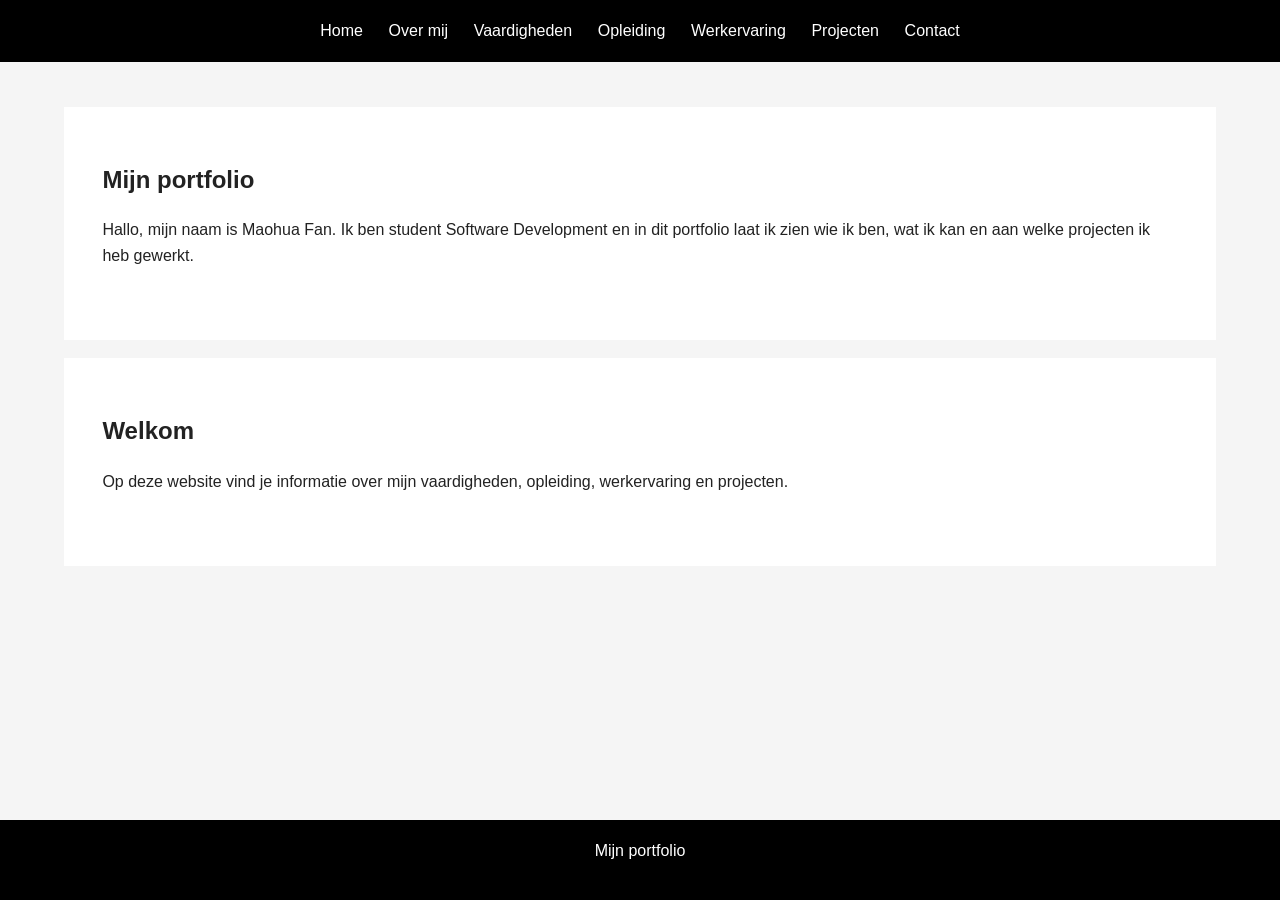
<file: Project/index.html>
<!DOCTYPE html>
<html lang="nl">
<head>
    <meta charset="UTF-8">
    <meta name="viewport" content="width=device-width, initial-scale=1.0">
    <meta name="description" content="Portfolio van Maohua Fan, Software Development student met projecten, vaardigheden, opleiding en werkervaring.">
    <title>Portfolio</title>
    <link rel="stylesheet" href="style.css">
</head>
<body>

    <header>
        <nav>
            <a href="index.html">Home</a>
            <a href="over-mij.html">Over mij</a>
            <a href="vaardigheden.html">Vaardigheden</a>
            <a href="opleiding.html">Opleiding</a>
            <a href="werkervaring.html">Werkervaring</a>
            <a href="projecten.html">Projecten</a>
            <a href="contact.html">Contact</a>
        </nav>
    </header>

    <main>

        <section>
            <h1>Mijn portfolio</h1>
            <article>
                <p>
                    Hallo, mijn naam is Maohua Fan. Ik ben student Software Development en in dit portfolio laat ik zien wie ik ben, wat ik kan en aan welke projecten ik heb gewerkt.
                </p>
            </article>
        </section>

        <section>
            <h2>Welkom</h2>
            <article>
                <p>
                    Op deze website vind je informatie over mijn vaardigheden, opleiding, werkervaring en projecten.
                </p>
            </article>
        </section>

    </main>

    <footer>
        <p>Mijn portfolio</p>
    </footer>

</body>
</html>
</file>
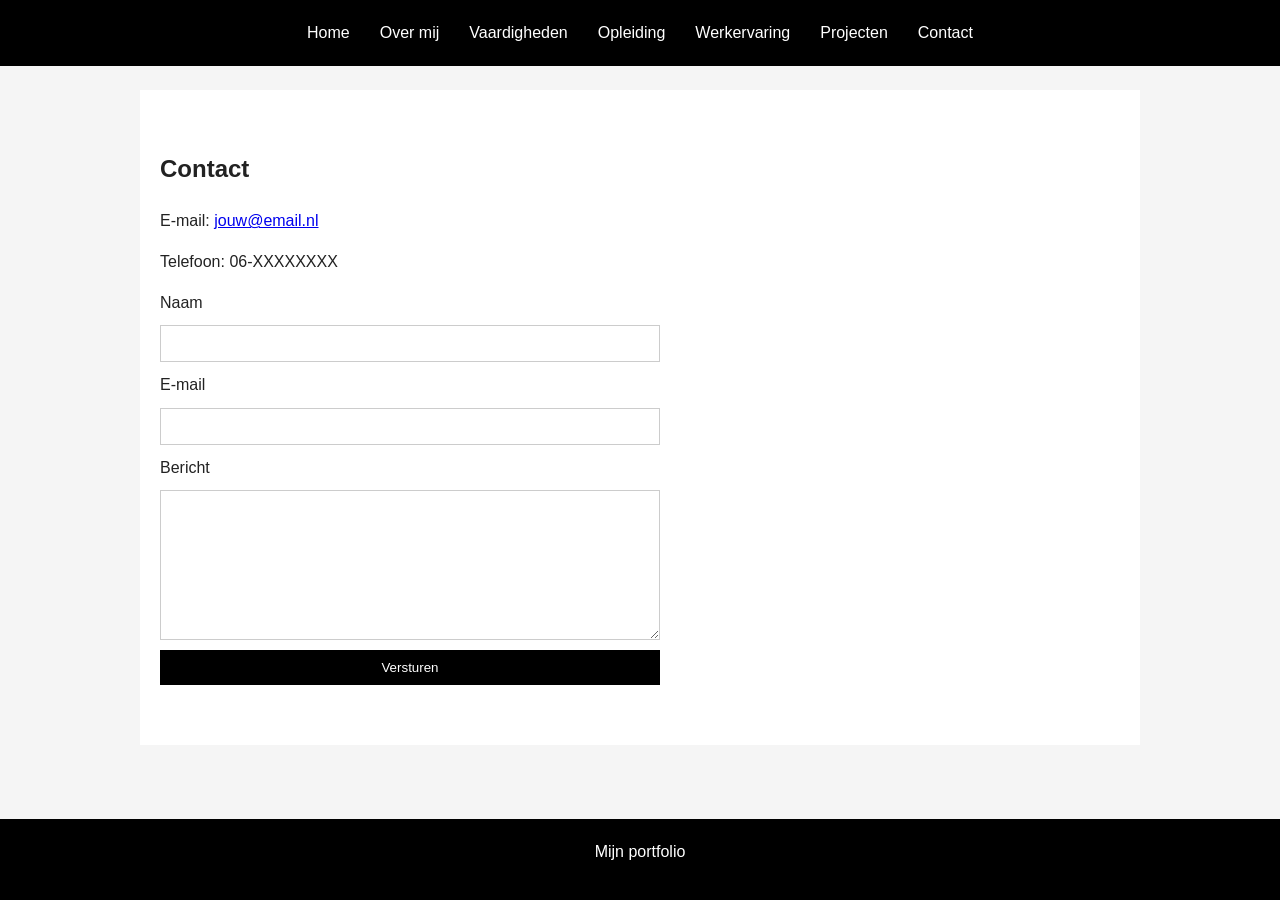
<file: contact.html>
<!DOCTYPE html>
<html lang="nl">
<head>
    <meta charset="UTF-8">
    <meta name="viewport" content="width=device-width, initial-scale=1.0">
    <title>Contact</title>
    <link rel="stylesheet" href="style.css">
</head>
<body>

    <header>
        <nav>
            <a href="index.html">Home</a>
            <a href="over-mij.html">Over mij</a>
            <a href="vaardigheden.html">Vaardigheden</a>
            <a href="opleiding.html">Opleiding</a>
            <a href="werkervaring.html">Werkervaring</a>
            <a href="projecten.html">Projecten</a>
            <a href="contact.html">Contact</a>
        </nav>
    </header>

    <main>
        <section>
            <h1>Contact</h1>
            <article>
                <p>E-mail: <a href="https://outlook.office.com/">jouw@email.nl</a></p>
                <p>Telefoon: 06-XXXXXXXX</p>
            </article>
            
            <article>
                <form>
                    <label for="naam">Naam</label>
                    <input type="text" id="naam">

                    <label for="email">E-mail</label>
                    <input type="email" id="email">

                    <label for="bericht">Bericht</label>
                    <textarea id="bericht"></textarea>

                    <button type="submit">Versturen</button>
                </form>
            </article>
            
        </section>
    </main>

    <footer>
        <p>Mijn portfolio</p>
    </footer>

</body>
</html>
</file>
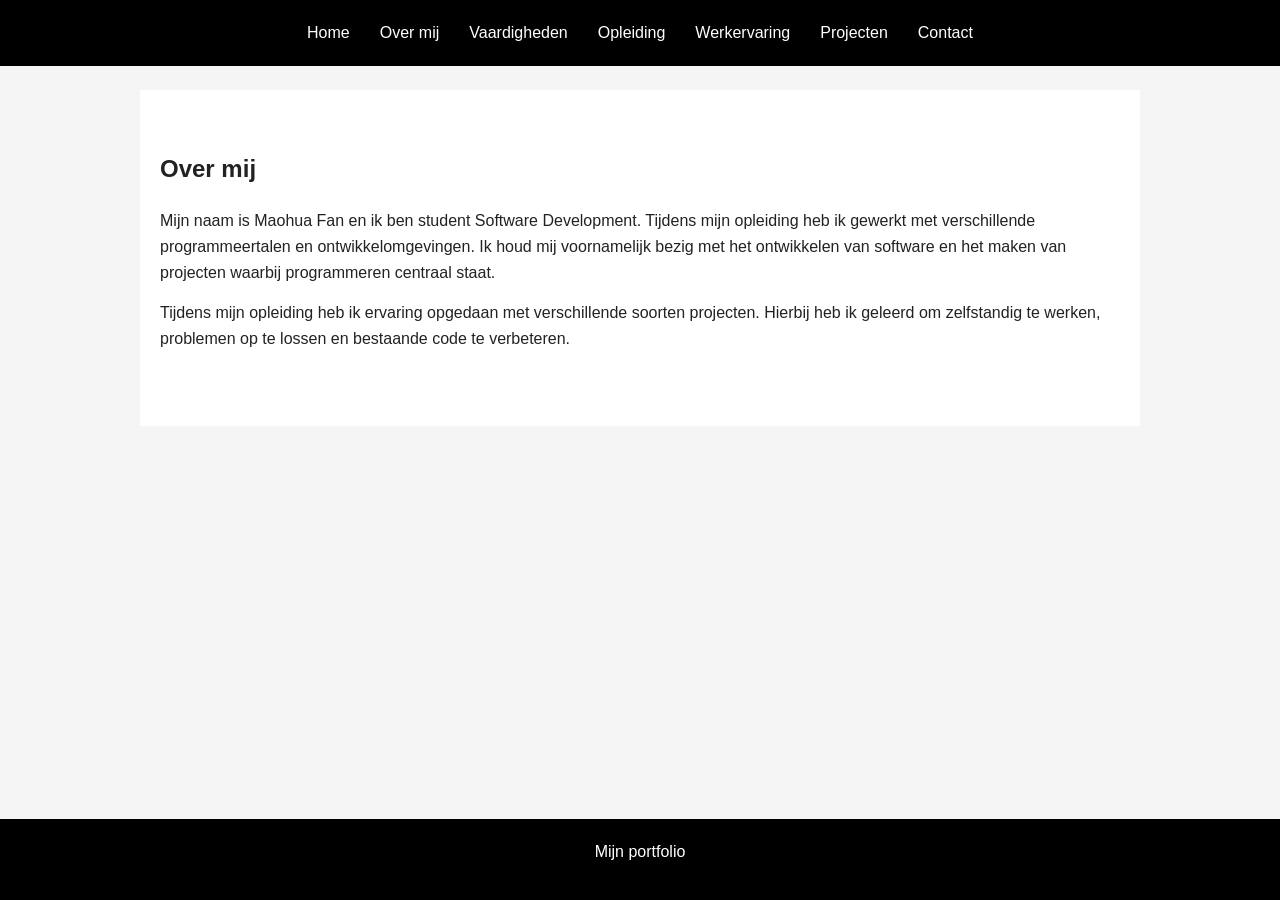
<file: over-mij.html>
<!DOCTYPE html>
<html lang="nl">
<head>
    <meta charset="UTF-8">
    <meta name="viewport" content="width=device-width, initial-scale=1.0">
    <title>Over mij</title>
    <link rel="stylesheet" href="style.css">
</head>
<body>

    <header>
        <nav>
            <a href="index.html">Home</a>
            <a href="over-mij.html">Over mij</a>
            <a href="vaardigheden.html">Vaardigheden</a>
            <a href="opleiding.html">Opleiding</a>
            <a href="werkervaring.html">Werkervaring</a>
            <a href="projecten.html">Projecten</a>
            <a href="contact.html">Contact</a>
        </nav>
    </header>

    <main>
        <section>
            <h1>Over mij</h1>
            <p>
                Mijn naam is Maohua Fan en ik ben student Software Development. Tijdens mijn opleiding heb ik gewerkt met verschillende programmeertalen en ontwikkelomgevingen. Ik houd mij voornamelijk bezig met het ontwikkelen van software en het maken van projecten waarbij programmeren centraal staat.  
            </p>
            <p>
                Tijdens mijn opleiding heb ik ervaring opgedaan met verschillende soorten projecten. Hierbij heb ik geleerd om zelfstandig te werken, problemen op te lossen en bestaande code te verbeteren.
            </p>
        </section>
    </main>

    <footer>
        <p>Mijn portfolio</p>
    </footer>

</body>
</html>
</file>
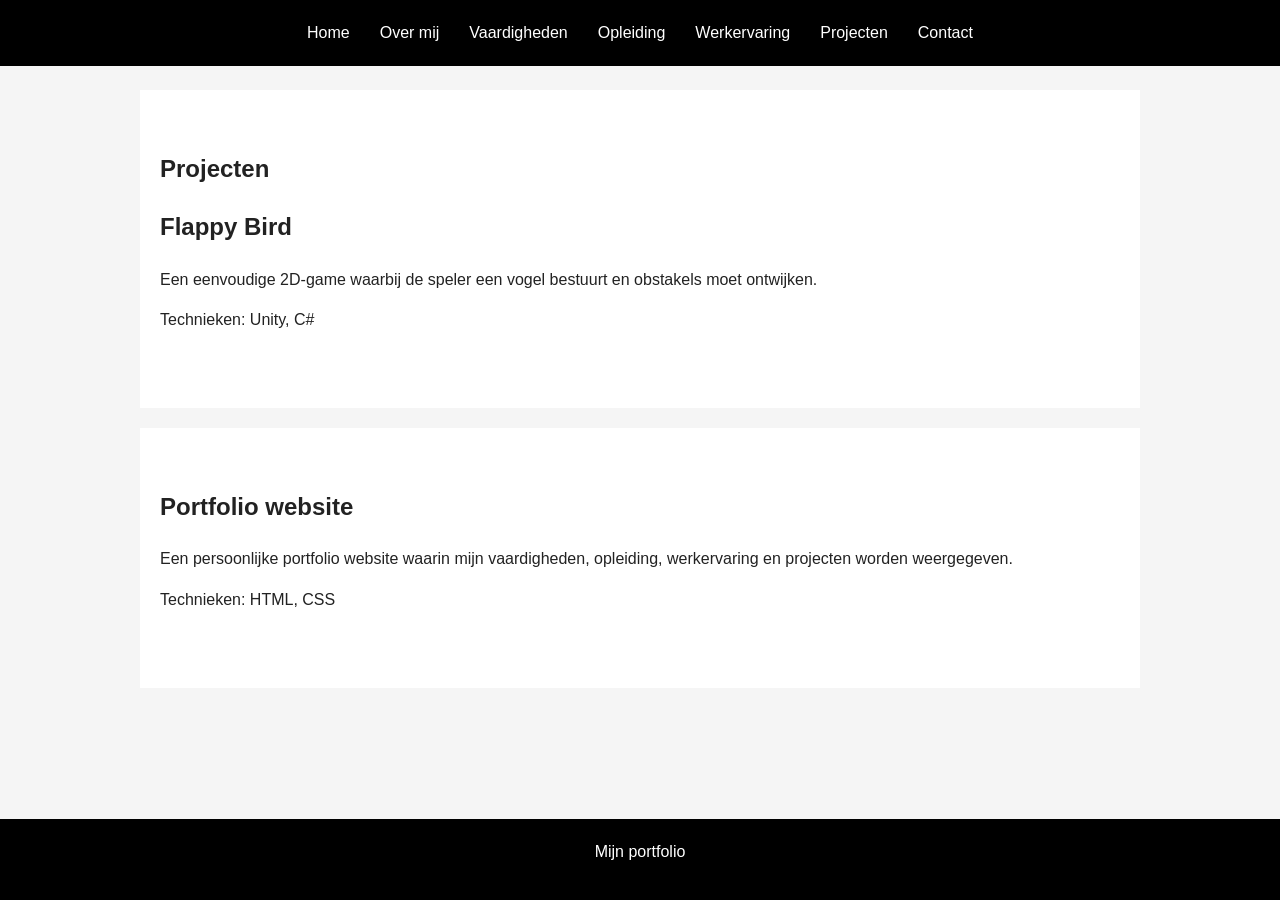
<file: projecten.html>
<!DOCTYPE html>
<html lang="nl">
<head>
    <meta charset="UTF-8">
    <meta name="viewport" content="width=device-width, initial-scale=1.0">
    <title>Projecten</title>
    <link rel="stylesheet" href="style.css">
</head>
<body>

    <header>
        <nav>
            <a href="index.html">Home</a>
            <a href="over-mij.html">Over mij</a>
            <a href="vaardigheden.html">Vaardigheden</a>
            <a href="opleiding.html">Opleiding</a>
            <a href="werkervaring.html">Werkervaring</a>
            <a href="projecten.html">Projecten</a>
            <a href="contact.html">Contact</a>
        </nav>
    </header>

    <main>
        <section>
            <h1>Projecten</h1>
            <h2>Flappy Bird</h2>
            <article>
                <p>Een eenvoudige 2D-game waarbij de speler een vogel bestuurt en obstakels moet ontwijken.</p>
                <p>Technieken: Unity, C#</p>
            </article>
        </section>

        <section>
            <h2>Portfolio website</h2>
            <article>
                <p>Een persoonlijke portfolio website waarin mijn vaardigheden, opleiding, werkervaring en projecten worden weergegeven.</p>
                <p>Technieken: HTML, CSS</p>
            </article>
        </section>
    </main>

    <footer>
        <p>Mijn portfolio</p>
    </footer>

</body>
</html>
</file>
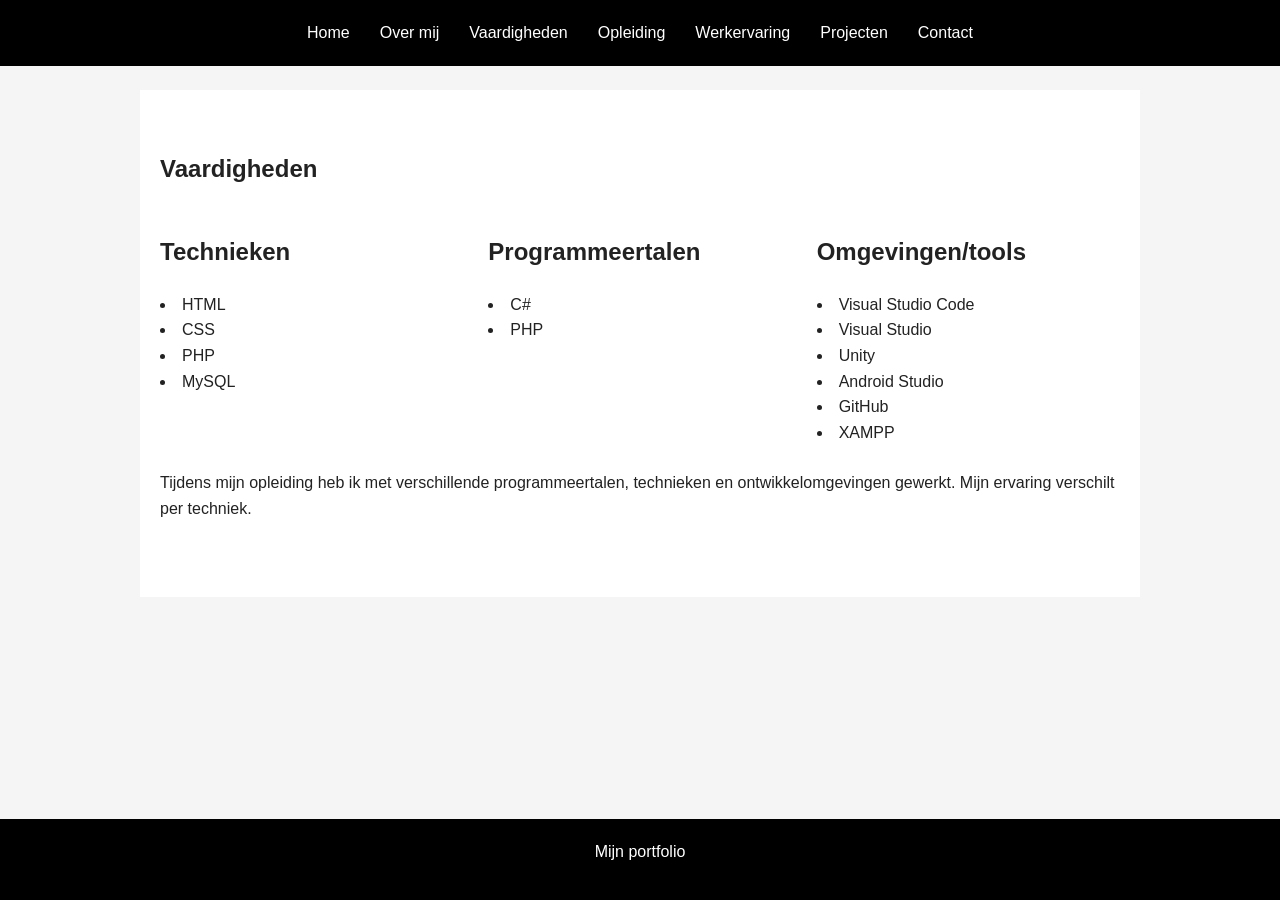
<file: vaardigheden.html>
<!DOCTYPE html>
<html lang="nl">
<head>
    <meta charset="UTF-8">
    <meta name="viewport" content="width=device-width, initial-scale=1.0">
    <title>Vaardigheden</title>
    <link rel="stylesheet" href="style.css">
</head>
<body>

    <header>
        <nav>
            <a href="index.html">Home</a>
            <a href="over-mij.html">Over mij</a>
            <a href="vaardigheden.html">Vaardigheden</a>
            <a href="opleiding.html">Opleiding</a>
            <a href="werkervaring.html">Werkervaring</a>
            <a href="projecten.html">Projecten</a>
            <a href="contact.html">Contact</a>
        </nav>
    </header>

    <main>
        <section class="vaardigheden-section">
            <h1>Vaardigheden</h1>
            <article>
                <h2>Technieken</h2>
                <ul>
                    <li>HTML</li>
                    <li>CSS</li>
                    <li>PHP</li>
                    <li>MySQL</li>
                </ul> 
            </article> 

            <article>
                <h2>Programmeertalen</h2>
                <ul>
                    <li>C#</li>
                    <li>PHP</li>
                </ul>  
            </article>

            <article>
                <h2>Omgevingen/tools</h2>
                <ul>
                    <li>Visual Studio Code</li>
                    <li>Visual Studio</li>
                    <li>Unity</li>
                    <li>Android Studio</li>
                    <li>GitHub</li>
                    <li>XAMPP</li>
                </ul> 
            </article> 
            <p>
                Tijdens mijn opleiding heb ik met verschillende programmeertalen, technieken en ontwikkelomgevingen gewerkt. Mijn ervaring verschilt per techniek.
            </p>
        </section>
    </main>

    <footer>
        <p>Mijn portfolio</p>
    </footer>

</body>
</html>
</file>
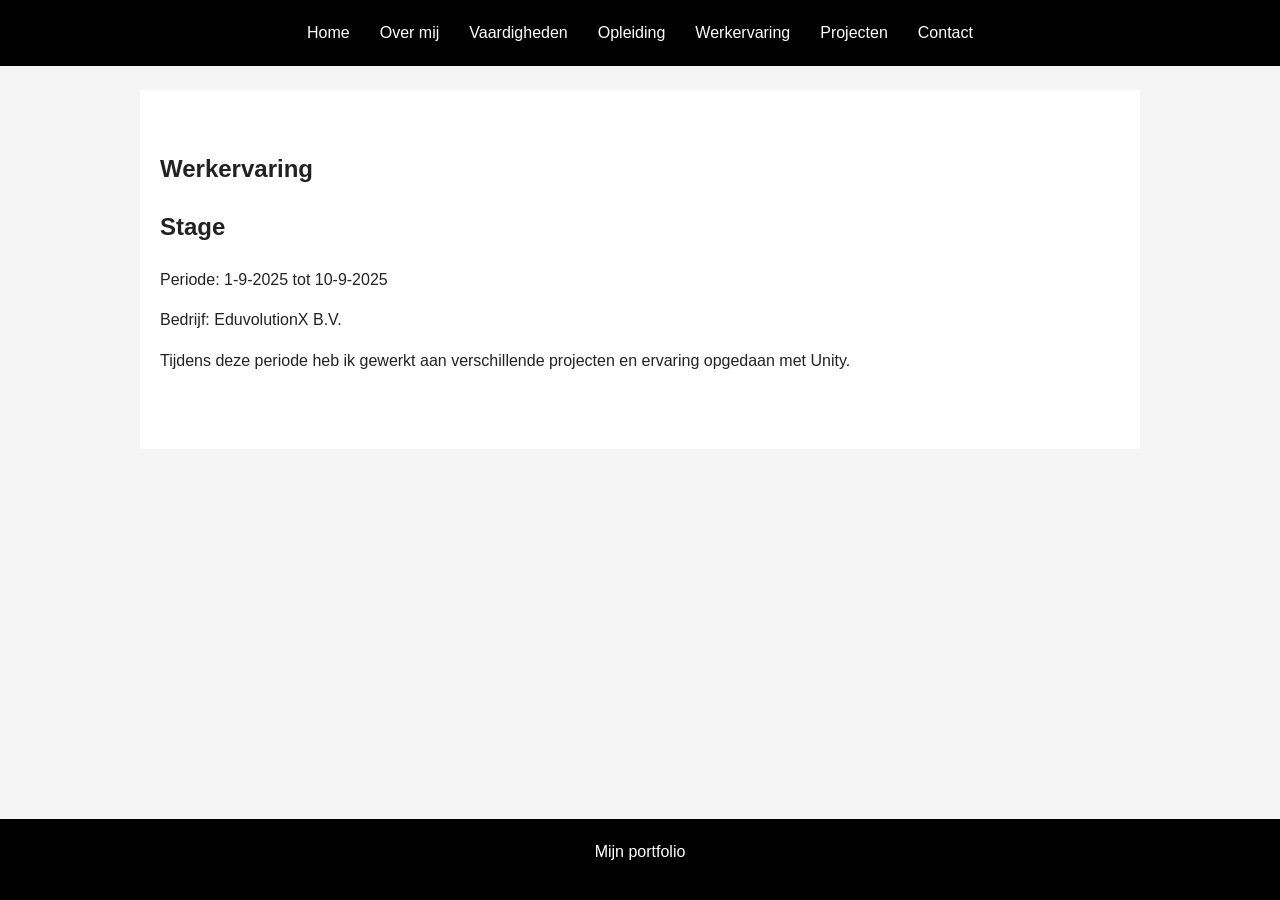
<file: werkervaring.html>
<!DOCTYPE html>
<html lang="nl">
<head>
    <meta charset="UTF-8">
    <meta name="viewport" content="width=device-width, initial-scale=1.0">
    <title>Werkervaring</title>
    <link rel="stylesheet" href="style.css">
</head>
<body>

    <header>
        <nav>
            <a href="index.html">Home</a>
            <a href="over-mij.html">Over mij</a>
            <a href="vaardigheden.html">Vaardigheden</a>
            <a href="opleiding.html">Opleiding</a>
            <a href="werkervaring.html">Werkervaring</a>
            <a href="projecten.html">Projecten</a>
            <a href="contact.html">Contact</a>
        </nav>
    </header>

    <main>
        <section>
            <h1>Werkervaring</h1>
            <article>
                <h2>Stage</h2>
                <p>Periode: 1-9-2025 tot 10-9-2025</p>
                <p>Bedrijf: EduvolutionX B.V.</p>
                <p>
                    Tijdens deze periode heb ik gewerkt aan verschillende projecten
                    en ervaring opgedaan met Unity.
                </p>
            </article>
        </section>

        <!-- <section>
            <h2>Werkervaring 1</h2>
            <article>
                <p>Periode: Lorem ipsum</p>
                <p>Functie: Lorem ipsum</p>
                <p>Bedrijf: Lorem ipsum</p>
                <p>
                    Lorem ipsum dolor sit amet, consectetur adipiscing elit.
                </p>
            </article>
        </section> -->
    </main>

    <footer>
        <p>Mijn portfolio</p>
    </footer>

</body>
</html>
</file>
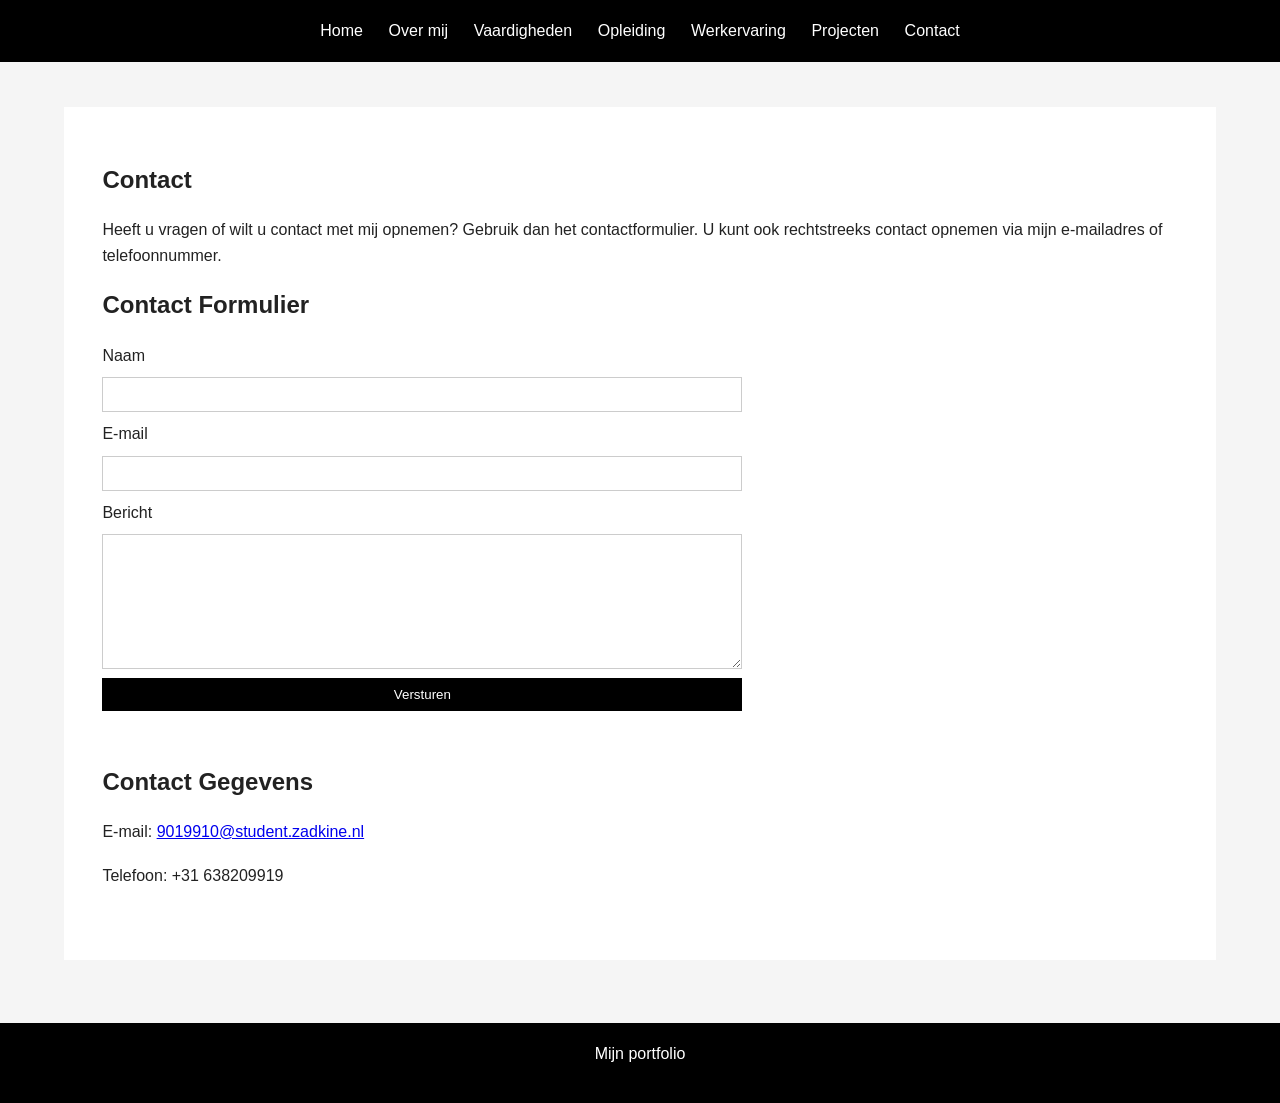
<file: Project/contact.html>
<!DOCTYPE html>
<html lang="nl">
<head>
    <meta charset="UTF-8">
    <meta name="viewport" content="width=device-width, initial-scale=1.0">
    <meta name="description" content="Portfolio van Maohua Fan, Software Development student met projecten, vaardigheden, opleiding en werkervaring.">
    <title>Contact</title>
    <link rel="stylesheet" href="style.css">
</head>
<body>

    <header>
        <nav>
            <a href="index.html">Home</a>
            <a href="over-mij.html">Over mij</a>
            <a href="vaardigheden.html">Vaardigheden</a>
            <a href="opleiding.html">Opleiding</a>
            <a href="werkervaring.html">Werkervaring</a>
            <a href="projecten.html">Projecten</a>
            <a href="contact.html">Contact</a>
        </nav>
    </header>

    <main>
        <section>
            <h1>Contact</h1>
            
            <article>
                <p>Heeft u vragen of wilt u contact met mij opnemen? Gebruik dan het contactformulier. U kunt ook rechtstreeks contact opnemen via mijn e-mailadres of telefoonnummer.</p>
                <h2>Contact Formulier</h2>
                <form>
                    <label for="naam">Naam</label>
                    <input type="text" id="naam">

                    <label for="email">E-mail</label>
                    <input type="email" id="email">

                    <label for="bericht">Bericht</label>
                    <textarea id="bericht"></textarea>

                    <button type="submit">Versturen</button>
                </form>
            </article>

            <article>
                <br><br>
                <h2>Contact Gegevens</h2>
                <p>E-mail: <a href="https://outlook.office.com/">9019910@student.zadkine.nl</a></p>
                <p>Telefoon: +31 638209919</p>
            </article>
        </section>
    </main>

    <footer>
        <p>Mijn portfolio</p>
    </footer>

</body>
</html>
</file>
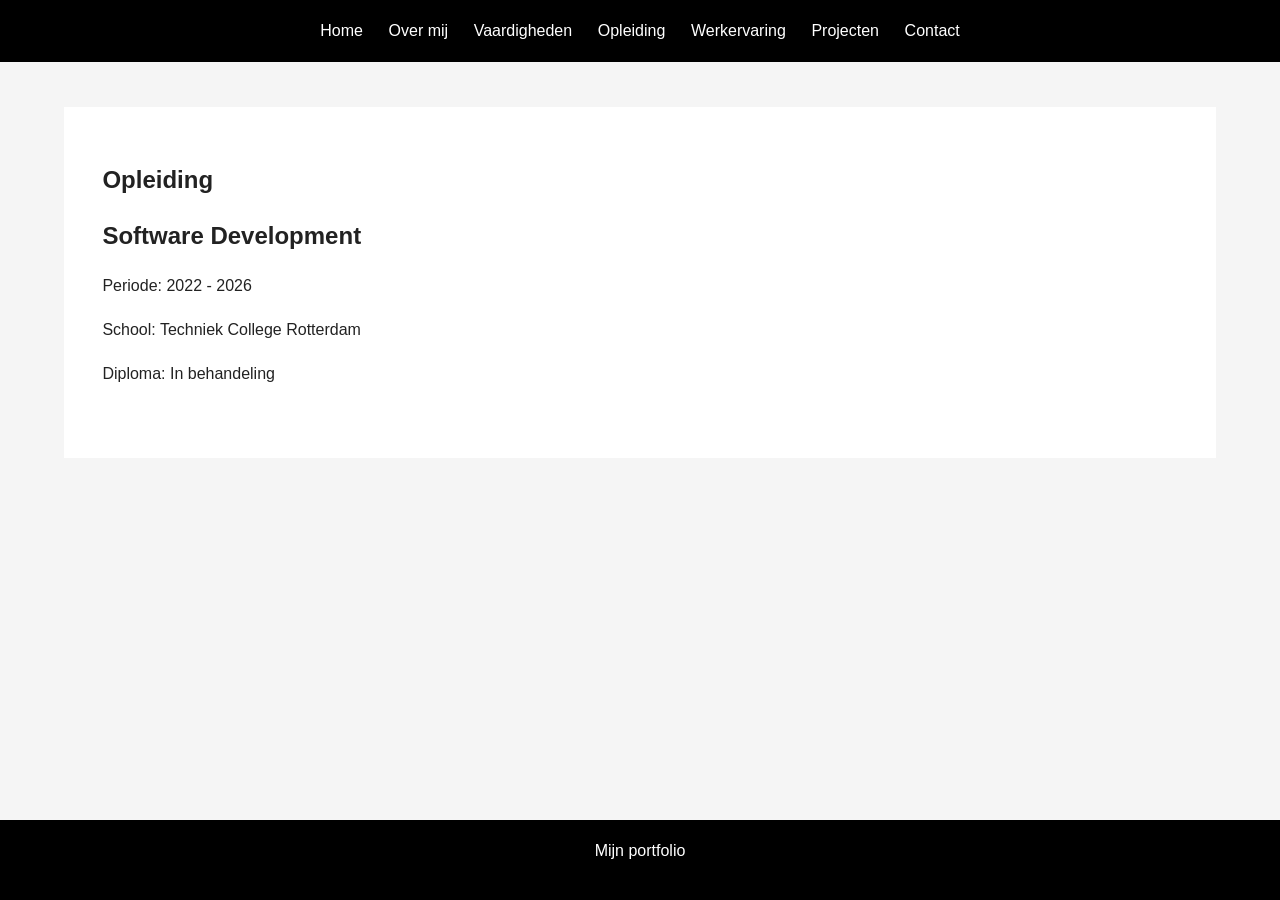
<file: Project/opleiding.html>
<!DOCTYPE html>
<html lang="nl">
<head>
    <meta charset="UTF-8">
    <meta name="viewport" content="width=device-width, initial-scale=1.0">
    <meta name="description" content="Portfolio van Maohua Fan, Software Development student met projecten, vaardigheden, opleiding en werkervaring.">
    <title>Opleiding</title>
    <link rel="stylesheet" href="style.css">
</head>
<body>

    <header>
        <nav>
            <a href="index.html">Home</a>
            <a href="over-mij.html">Over mij</a>
            <a href="vaardigheden.html">Vaardigheden</a>
            <a href="opleiding.html">Opleiding</a>
            <a href="werkervaring.html">Werkervaring</a>
            <a href="projecten.html">Projecten</a>
            <a href="contact.html">Contact</a>
        </nav>
    </header>

    <main>
        <section>
            <h1>Opleiding</h1>
                <article>
                    <h2>Software Development</h2>
                    <p>Periode: 2022 - 2026</p>
                    <p>School: Techniek College Rotterdam</p>
                    <p>Diploma: In behandeling</p>
                </article>
        </section>

        <!-- <section>
            <h2>Opleiding 2</h2>
            <article>
                <p>Periode: Lorem ipsum</p>
                <p>School: Lorem ipsum</p>
                <p>Diploma: Lorem ipsum</p>
            </article>
        </section> -->
    </main>

    <footer>
        <p>Mijn portfolio</p>
    </footer>

</body>
</html>
</file>
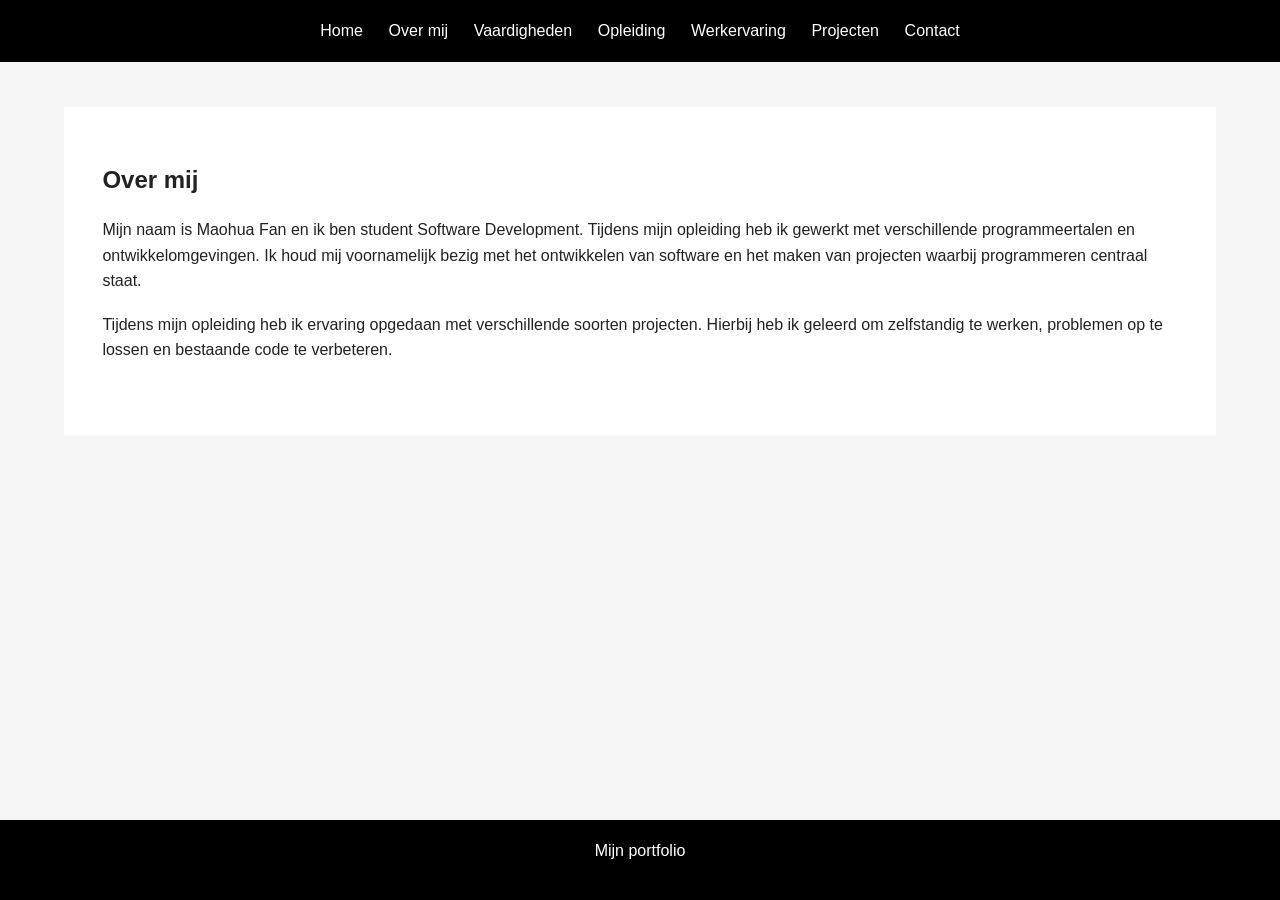
<file: Project/over-mij.html>
<!DOCTYPE html>
<html lang="nl">
<head>
    <meta charset="UTF-8">
    <meta name="viewport" content="width=device-width, initial-scale=1.0">
    <meta name="description" content="Portfolio van Maohua Fan, Software Development student met projecten, vaardigheden, opleiding en werkervaring.">
    <title>Over mij</title>
    <link rel="stylesheet" href="style.css">
</head>
<body>

    <header>
        <nav>
            <a href="index.html">Home</a>
            <a href="over-mij.html">Over mij</a>
            <a href="vaardigheden.html">Vaardigheden</a>
            <a href="opleiding.html">Opleiding</a>
            <a href="werkervaring.html">Werkervaring</a>
            <a href="projecten.html">Projecten</a>
            <a href="contact.html">Contact</a>
        </nav>
    </header>

    <main>
        <section>
            <h1>Over mij</h1>
            <p>
                Mijn naam is Maohua Fan en ik ben student Software Development. Tijdens mijn opleiding heb ik gewerkt met verschillende programmeertalen en ontwikkelomgevingen. Ik houd mij voornamelijk bezig met het ontwikkelen van software en het maken van projecten waarbij programmeren centraal staat.  
            </p>
            <p>
                Tijdens mijn opleiding heb ik ervaring opgedaan met verschillende soorten projecten. Hierbij heb ik geleerd om zelfstandig te werken, problemen op te lossen en bestaande code te verbeteren.
            </p>
        </section>
    </main>

    <footer>
        <p>Mijn portfolio</p>
    </footer>

</body>
</html>
</file>
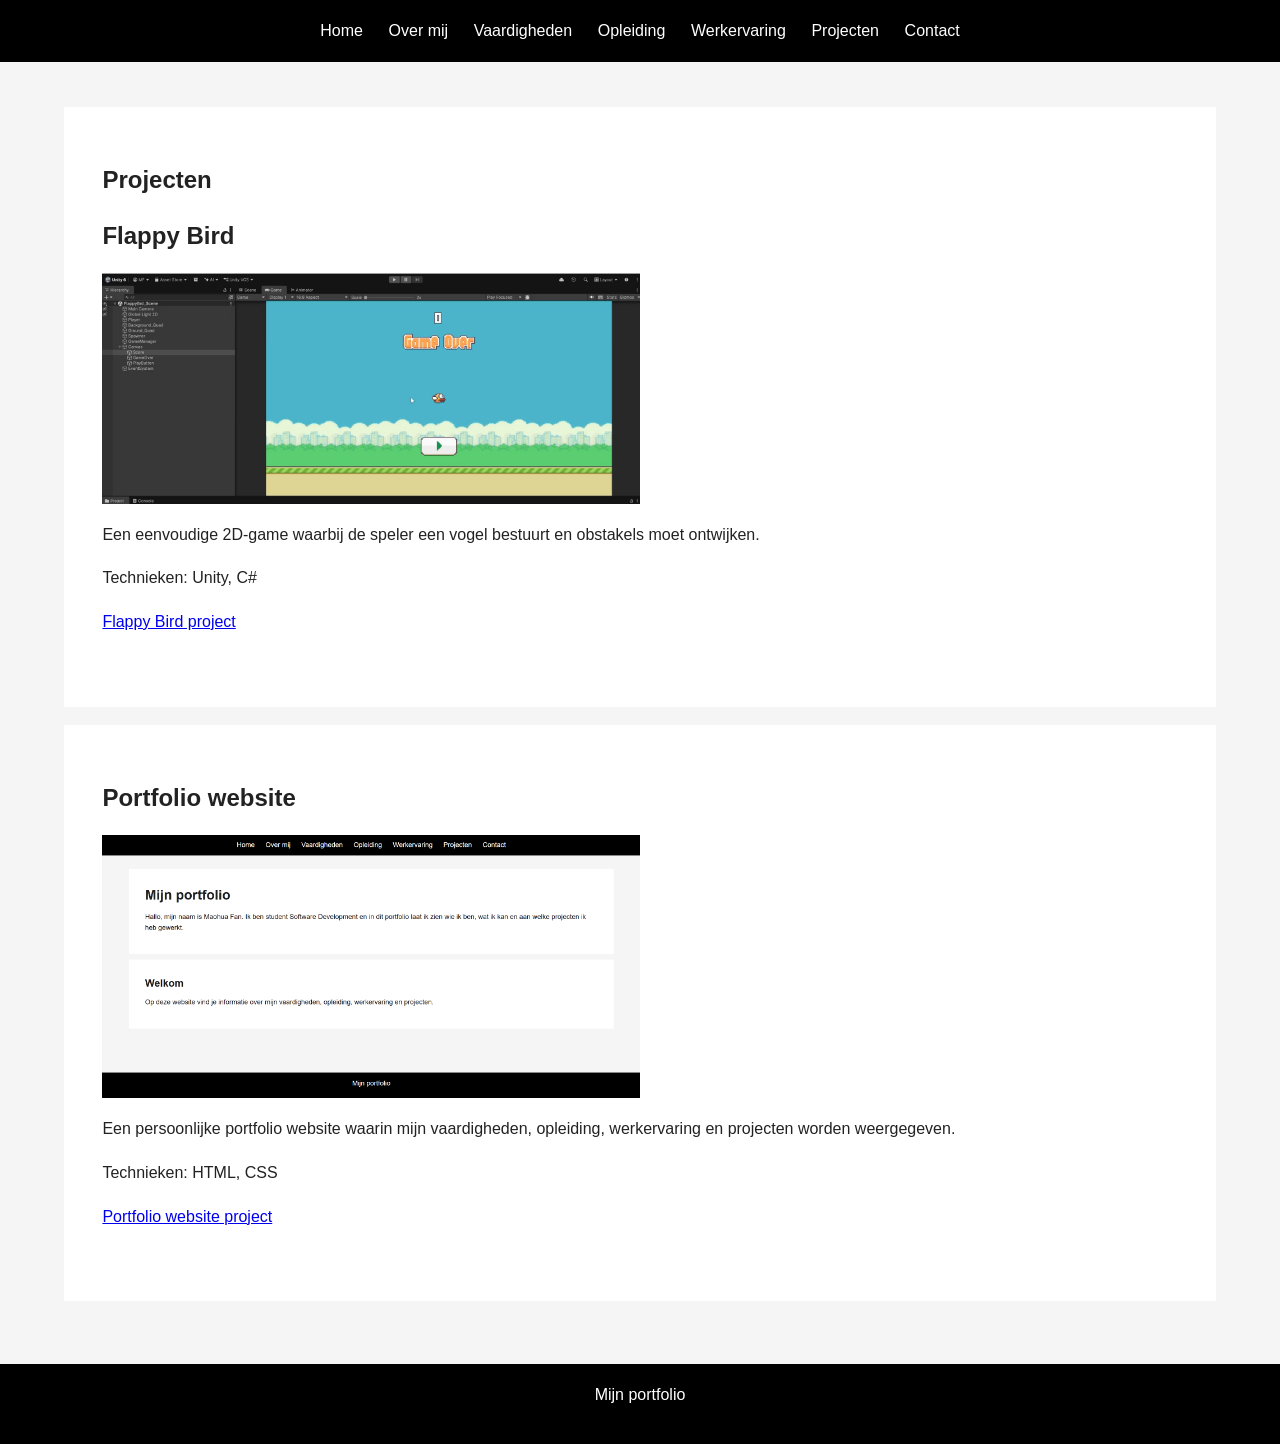
<file: Project/projecten.html>
<!DOCTYPE html>
<html lang="nl">
<head>
    <meta charset="UTF-8">
    <meta name="viewport" content="width=device-width, initial-scale=1.0">
    <meta name="description" content="Portfolio van Maohua Fan, Software Development student met projecten, vaardigheden, opleiding en werkervaring.">
    <title>Projecten</title>
    <link rel="stylesheet" href="style.css">
</head>
<body>

    <header>
        <nav>
            <a href="index.html">Home</a>
            <a href="over-mij.html">Over mij</a>
            <a href="vaardigheden.html">Vaardigheden</a>
            <a href="opleiding.html">Opleiding</a>
            <a href="werkervaring.html">Werkervaring</a>
            <a href="projecten.html">Projecten</a>
            <a href="contact.html">Contact</a>
        </nav>
    </header>

    <main>
        <section>
            <h1>Projecten</h1>
            <h2>Flappy Bird</h2>
            <article>
                <img src="img/img_flappybird.png" alt="Flappy Bird game image">
                <p>Een eenvoudige 2D-game waarbij de speler een vogel bestuurt en obstakels moet ontwijken.</p>
                <p>Technieken: Unity, C#</p>
                <p><a href="https://github.com/MaohuaFan/Examen_Game_Flappy_Bird">Flappy Bird project</a></p>
            </article>
        </section>

        <section>
            <h2>Portfolio website</h2>
            <article>
                <img src="img/img_portfolio.png" alt="Portfolio website homepage image">
                <p>Een persoonlijke portfolio website waarin mijn vaardigheden, opleiding, werkervaring en projecten worden weergegeven.</p>
                <p>Technieken: HTML, CSS</p>
                <p><a href="https://github.com/MaohuaFan/Examen_Frontend">Portfolio website project</a></p>
            </article>
        </section>
    </main>

    <footer>
        <p>Mijn portfolio</p>
    </footer>

</body>
</html>
</file>
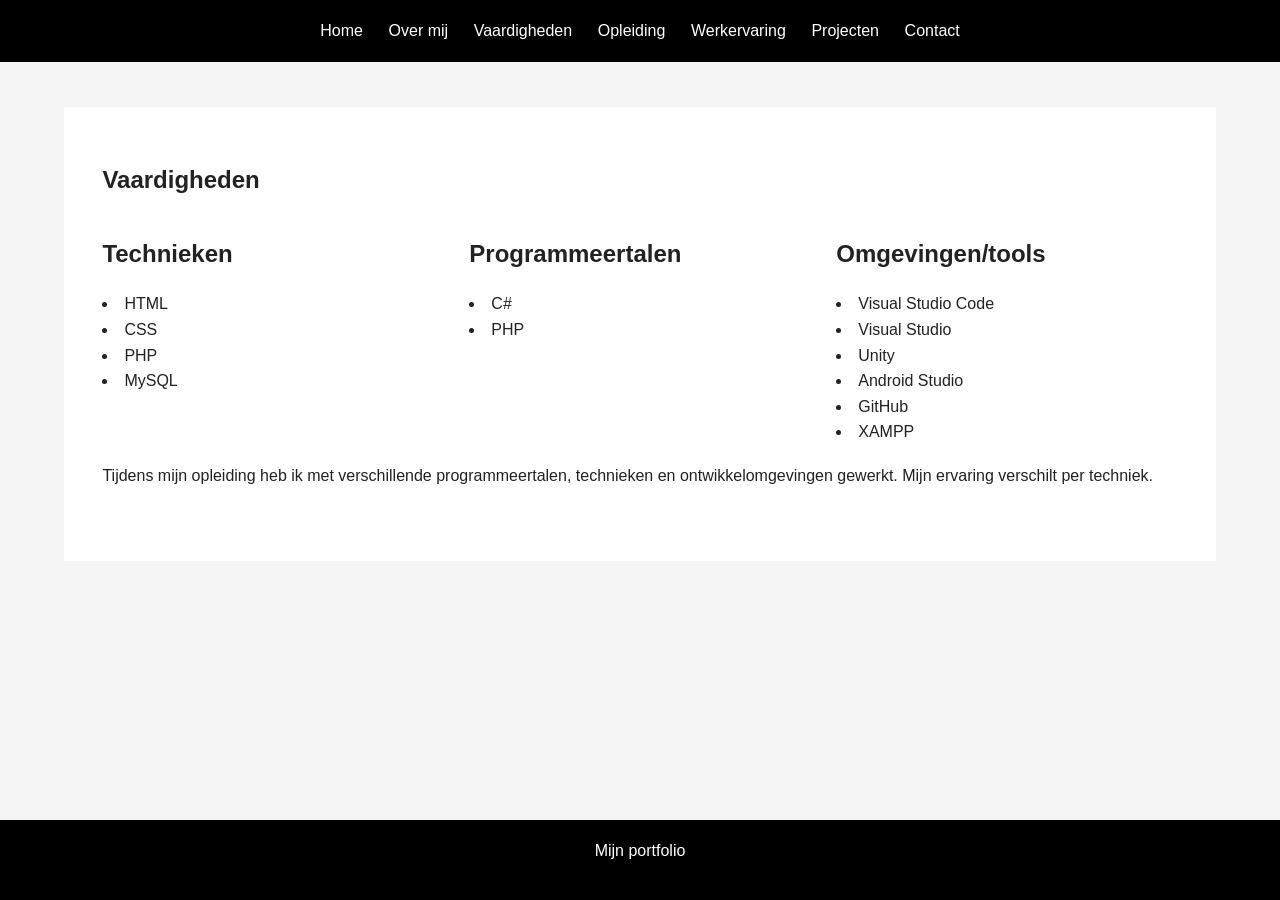
<file: Project/vaardigheden.html>
<!DOCTYPE html>
<html lang="nl">
<head>
    <meta charset="UTF-8">
    <meta name="viewport" content="width=device-width, initial-scale=1.0">
    <meta name="description" content="Portfolio van Maohua Fan, Software Development student met projecten, vaardigheden, opleiding en werkervaring.">
    <title>Vaardigheden</title>
    <link rel="stylesheet" href="style.css">
</head>
<body>

    <header>
        <nav>
            <a href="index.html">Home</a>
            <a href="over-mij.html">Over mij</a>
            <a href="vaardigheden.html">Vaardigheden</a>
            <a href="opleiding.html">Opleiding</a>
            <a href="werkervaring.html">Werkervaring</a>
            <a href="projecten.html">Projecten</a>
            <a href="contact.html">Contact</a>
        </nav>
    </header>

    <main>
        <section class="vaardigheden-section">
            <h1>Vaardigheden</h1>
            <article>
                <h2>Technieken</h2>
                <ul>
                    <li>HTML</li>
                    <li>CSS</li>
                    <li>PHP</li>
                    <li>MySQL</li>
                </ul> 
            </article> 

            <article>
                <h2>Programmeertalen</h2>
                <ul>
                    <li>C#</li>
                    <li>PHP</li>
                </ul>  
            </article>

            <article>
                <h2>Omgevingen/tools</h2>
                <ul>
                    <li>Visual Studio Code</li>
                    <li>Visual Studio</li>
                    <li>Unity</li>
                    <li>Android Studio</li>
                    <li>GitHub</li>
                    <li>XAMPP</li>
                </ul> 
            </article> 
            <p>
                Tijdens mijn opleiding heb ik met verschillende programmeertalen, technieken en ontwikkelomgevingen gewerkt. Mijn ervaring verschilt per techniek.
            </p>
        </section>
    </main>

    <footer>
        <p>Mijn portfolio</p>
    </footer>

</body>
</html>
</file>
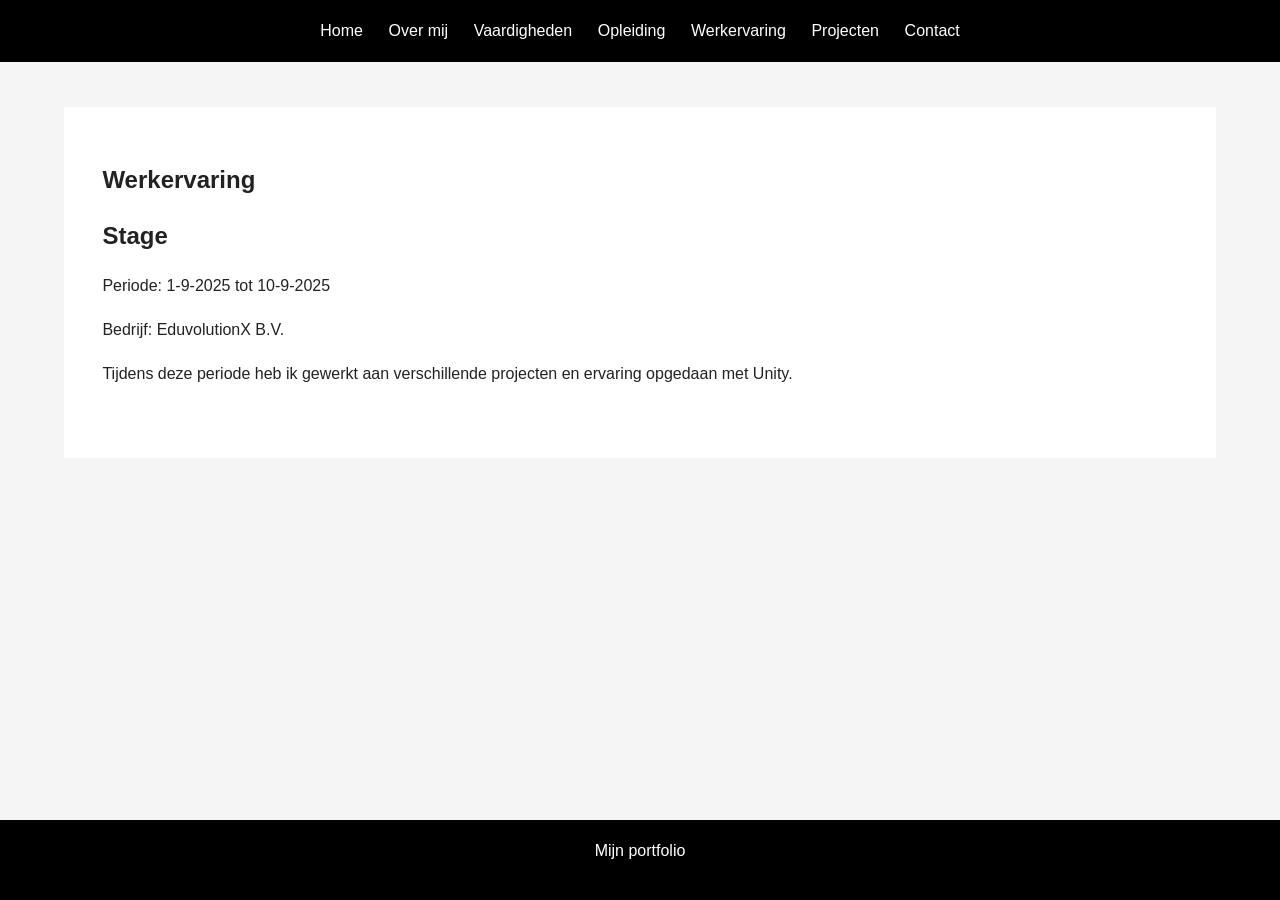
<file: Project/werkervaring.html>
<!DOCTYPE html>
<html lang="nl">
<head>
    <meta charset="UTF-8">
    <meta name="viewport" content="width=device-width, initial-scale=1.0">
    <meta name="description" content="Portfolio van Maohua Fan, Software Development student met projecten, vaardigheden, opleiding en werkervaring.">
    <title>Werkervaring</title>
    <link rel="stylesheet" href="style.css">
</head>
<body>

    <header>
        <nav>
            <a href="index.html">Home</a>
            <a href="over-mij.html">Over mij</a>
            <a href="vaardigheden.html">Vaardigheden</a>
            <a href="opleiding.html">Opleiding</a>
            <a href="werkervaring.html">Werkervaring</a>
            <a href="projecten.html">Projecten</a>
            <a href="contact.html">Contact</a>
        </nav>
    </header>

    <main>
        <section>
            <h1>Werkervaring</h1>
            <article>
                <h2>Stage</h2>
                <p>Periode: 1-9-2025 tot 10-9-2025</p>
                <p>Bedrijf: EduvolutionX B.V.</p>
                <p>
                    Tijdens deze periode heb ik gewerkt aan verschillende projecten
                    en ervaring opgedaan met Unity.
                </p>
            </article>
        </section>

        <!-- <section>
            <h2>Werkervaring 1</h2>
            <article>
                <p>Periode: Lorem ipsum</p>
                <p>Functie: Lorem ipsum</p>
                <p>Bedrijf: Lorem ipsum</p>
                <p>
                    Lorem ipsum dolor sit amet, consectetur adipiscing elit.
                </p>
            </article>
        </section> -->
    </main>

    <footer>
        <p>Mijn portfolio</p>
    </footer>

</body>
</html>
</file>
<file: Project/style.css>
/* Global - Global - Global */

* {
    box-sizing: border-box;
    margin: 0;
    padding: 0;
}

body {
    font-family: Arial, Helvetica, sans-serif;
    line-height: 1.6;
    color: #222;
    background-color: #f5f5f5;

    min-height: 100vh;
    display: flex;
    flex-direction: column;
}


/* Header - Header - Header */

header {
    background-color: #000;
    color: #fff;
    padding: 2vh 2vw;

    position: sticky;
    top: 0;
    width: 100%;
    z-index: 1000;
}

nav {
    display: flex;
    justify-content: center;
    gap: 2vw;
    flex-wrap: wrap;
}

nav a {
    color: #fff;
    text-decoration: none;
}

nav a:hover {
    color: #ccc;
}


/* Main - Main - Main */

main {
    width: 100%;
    max-width: 100vw;
    margin: 0 auto;
    padding: 5vh 5vw;
    flex: 1;
}

section {
    width: 100%;
    padding: 6vh 3vw;
    background-color: #fff;
    margin-bottom: 2vh;
}

h1,
h2 {
    margin-bottom: 2vh;
}

p {
    margin-bottom: 2vh;
}


/* Form - Form - Form */

form {
    display: flex;
    flex-direction: column;
    gap: 1vh;
    max-width: 50vw;
}

input,
textarea {
    padding: 1vh 1vw;
    border: 1px solid #ccc;
}

textarea {
    min-height: 15vh;
}

button {
    padding: 1vh 1vw;
    background-color: #000;
    color: #fff;
    border: none;
}

button:hover {
    background-color: #333;
}


/* Footer - Footer - Footer */

footer {
    background-color: #000;
    color: #fff;
    text-align: center;
    padding: 2vh 2vw;
}


/* Responsive - Responsive - Responsive */

@media (max-width: 768px) {

    nav {
        gap: 1vh 3vw;
    }

    main {
        width: 100%;
        max-width: 100vw;
        padding: 4vh 4vw;
    }

    section {
        width: 100%;
        padding: 4vh 4vw;
    }

    .vaardigheden-section {
        grid-template-columns: 1fr;
    }

    img {
        max-width: 100%;
        height: auto;
    }

}


/* Vaardigheden - Vaardigheden - Vaardigheden */

.vaardigheden-section {
    display: grid;
    grid-template-columns: repeat(3, 1fr);
    gap: 2vh 2vw;
}

.vaardigheden-section h1 {
    grid-column: 1 / -1;
}

.vaardigheden-section > p {
    grid-column: 1 / -1;
}

.vaardigheden-section ul {
    list-style-position: inside;
}

/* Afbeeldingen - Afbeeldingen - Afbeeldingen */

img {
    max-width: 50%;
    height: auto;
    display: block;
    margin-bottom: 2vh;
}
</file>
<file: style.css>
/* Global - Global - Global */

* {
    box-sizing: border-box;
    margin: 0;
    padding: 0;
}

body {
    font-family: Arial, Helvetica, sans-serif;
    line-height: 1.6;
    color: #222;
    background-color: #f5f5f5;
}


/* Header - Header - Header */

header {
    background-color: #000;
    color: #fff;
    padding: 20px;

    position: fixed;
    top: 0;
    left: 0;
    width: 100%;
    z-index: 1000;
}

nav {
    display: flex;
    justify-content: center;
    gap: 30px;
}

nav a {
    color: #fff;
    text-decoration: none;
}

nav a:hover {
    color: #ccc;
}


/* Main - Main - Main */

main {
    max-width: 1000px;
    margin: 0 auto;
    padding-top: 90px;
    padding-bottom: 80px;
}

section {
    padding: 60px 20px;
    background-color: #fff;
    margin-bottom: 20px;
}

h1,
h2 {
    margin-bottom: 20px;
}

p {
    margin-bottom: 15px;
}


/* Form - Form - Form */

form {
    display: flex;
    flex-direction: column;
    gap: 10px;
    max-width: 500px;
}

input,
textarea {
    padding: 10px;
    border: 1px solid #ccc;
}

textarea {
    min-height: 150px;
}

button {
    padding: 10px;
    background-color: #000;
    color: #fff;
    border: none;
}

button:hover {
    background-color: #333;
}


/* Footer - Footer - Footer */

footer {
    background-color: #000;
    color: #fff;
    text-align: center;
    padding: 20px;

    position: fixed;
    bottom: 0;
    left: 0;
    width: 100%;
    z-index: 1000;
}


/* Responsive - Responsive - Responsive */

@media (max-width: 768px) {

    nav {
        flex-direction: column;
        align-items: center;
        gap: 10px;
    }

    main {
        padding-top: 180px;
        padding-bottom: 80px;
    }

    section {
        padding: 40px 15px;
    }

    .vaardigheden-section {
        grid-template-columns: 1fr;
    }

}


/* Vaardigheden - Vaardigheden - Vaardigheden */

.vaardigheden-section {
    display: grid;
    grid-template-columns: repeat(3, 1fr);
    gap: 25px;
}

.vaardigheden-section h1 {
    grid-column: 1 / -1;
}

.vaardigheden-section > p {
    grid-column: 1 / -1;
}

.vaardigheden-section ul {
    list-style-position: inside;
}
</file>
